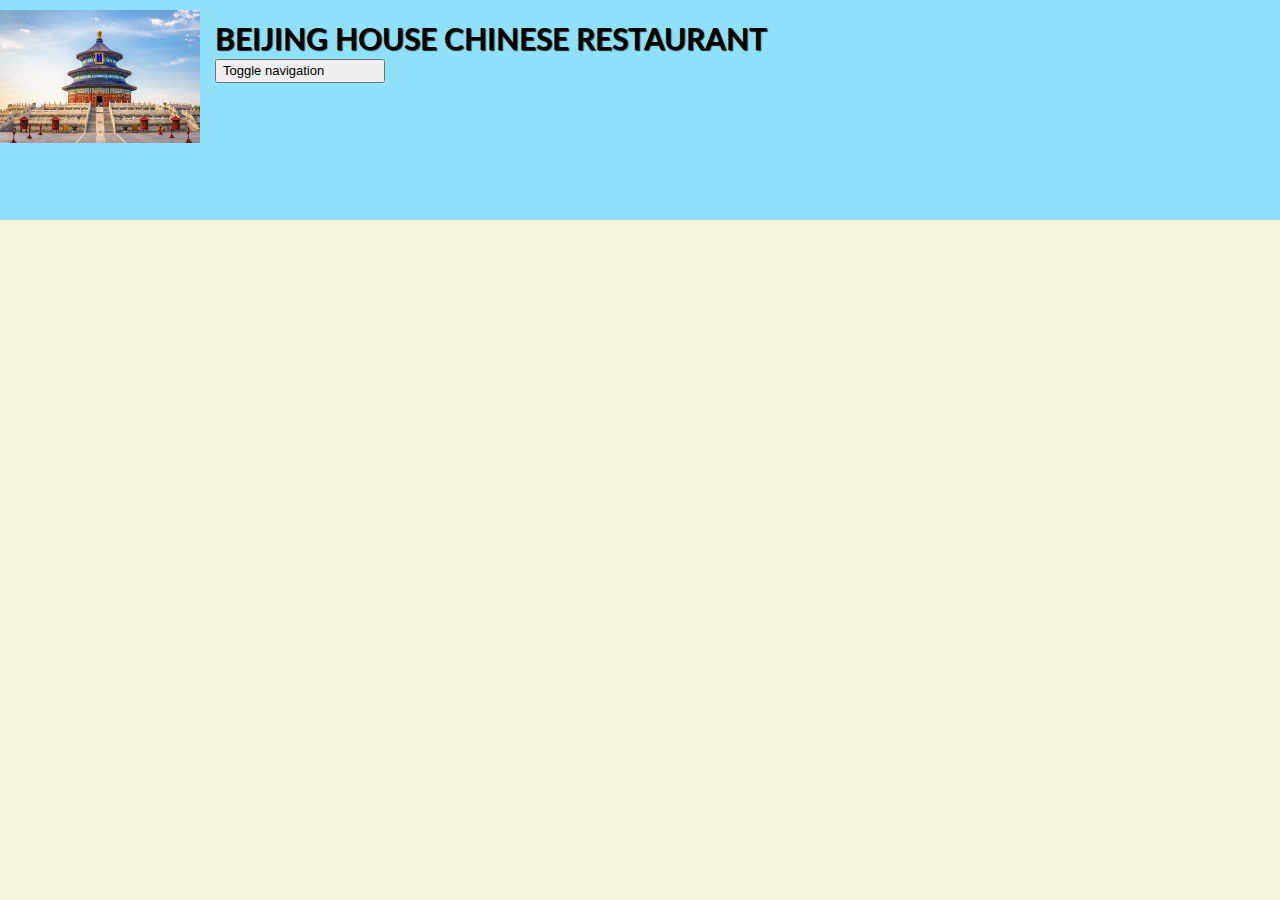
<file: restaurant/index.html>
<!DOCTYPE html>
<html lang ="en">
    <head>
        <meta charset="utf-8">
        <script src = "js/script.js"></script>
        <meta name = "viewport" content="width = device-width , initial-scale=1">
        <title> Beijing House Restaurant</title>

        <link href="https://fonts.googleapis.com/css2?family=Lato:wght@400;700&display=swap" rel="stylesheet" type ="text/css">
        <link rel ="stylesheet" href ="css/bootstrap.min.css">
        <link rel ="stylesheet" href ="css/styles.css">
    
    </head>
    <body>
         <header>
            <nav id = "header-nav" class="navbar navbar-default">
                <div class="container">
                   <div class = "navbar-header">
                    <a href = "index.html" class ="pull-left visible-md visible-lg">
                        <div id = "logo-img"alt = "Logo Image">      
                        </div>
                    </a>

                    <div class ="navbar-brand">
                        <a href ="index.html"><h1> Beijing House Chinese Restaurant</h1></a>
                    </div>

                    <button type="button" class="navbar-toggle collapsed" data-toggle="collapse" data-target="#collapsable-nav" aria-expanded="false">
                        <span class="sr-only">Toggle navigation</span>
                        <span class="icon-bar"></span>
                        <span class="icon-bar"></span>
                        <span class="icon-bar"></span>
                      </button>
                   </div>
                </div>

          
            </nav>
         </header>
        <script src="js/jquery-3.7.1.min.js"></script>
        <script src="js/bootstrap.min.js"></script>
        <script src="js/script.js"></script>
    </body>
</html>
</file>
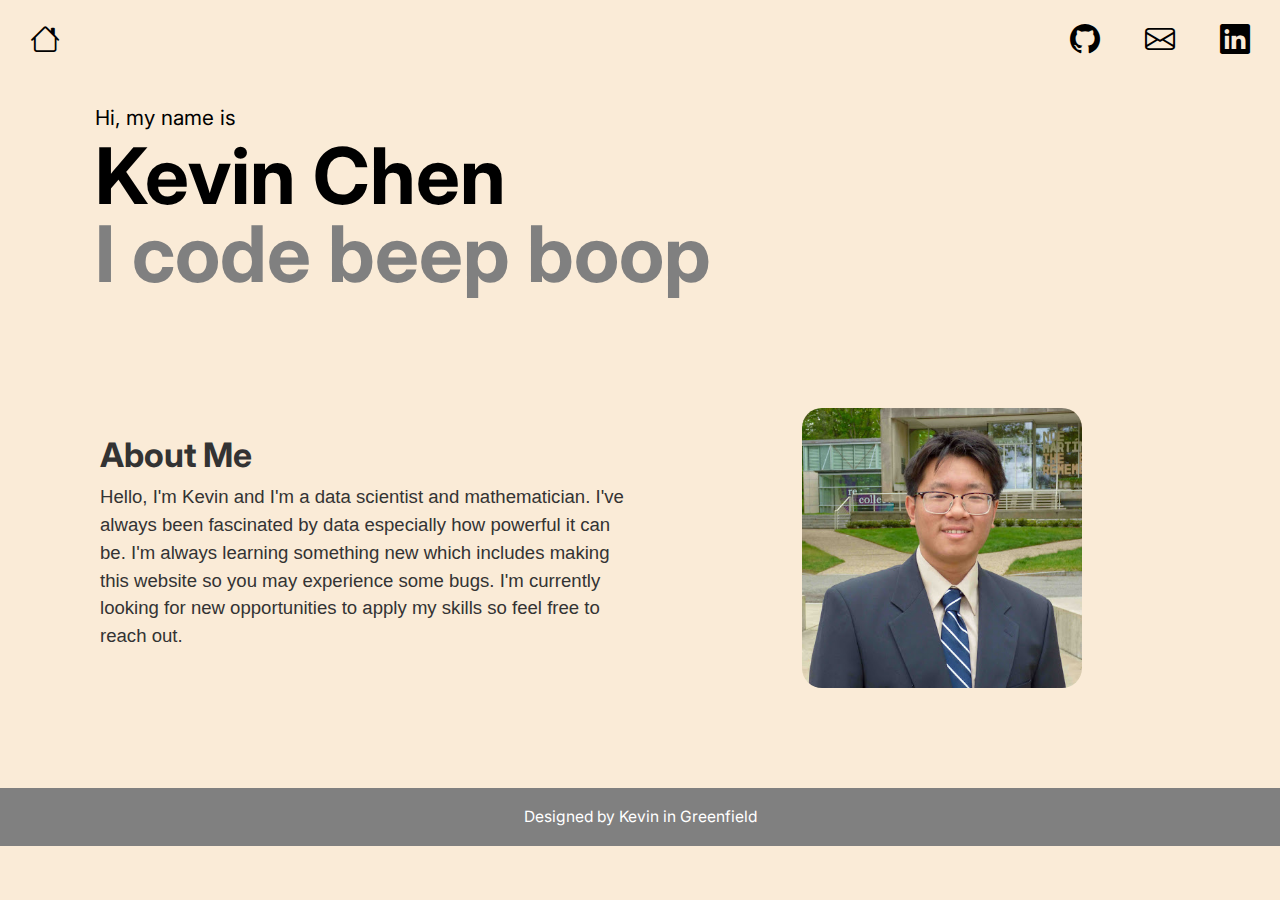
<file: site/index.html>
<!DOCTYPE html>

<html>
    <head>
        <title>
            Kevin Chen
        </title>
        <link rel="stylesheet" href="https://cdn.jsdelivr.net/npm/bootstrap-icons@1.11.3/font/bootstrap-icons.min.css">
        <link href="https://fonts.googleapis.com/css2?family=Inter:ital,opsz,wght@0,14..32,100..900;1,14..32,100..900&display=swap" rel="stylesheet">
        <link rel ="stylesheet" href ="css/bootstrap.min.css">
        <link rel ="stylesheet" href ="css/styles.css">
        
    </head>
    <body>
        <header>
            <nav class = "stylenav">
                <div class = "logo">
                    <a href = "https://kfchen02.github.io/coursera-test/site"><i class="bi bi-house"></i> </a>
                </div>
                <div class="menu-icon" id="menuIcon">
                    <i class="bi bi-list"></i>
                </div>
                <div class = "links" id = "navLinks">
                    <ul>
                        <a href = "https://www.linkedin.com/in/kevin-chen-7891a723a/" target ="_blank" title = "LinkedIn"><i class="bi bi-linkedin"></i></i></a>
                        <a href = "mailto:kfchen02@gmail.com" target="_blank"><i class="bi bi-envelope"></i></a>
                        <a href = "https://github.com/kfchen02" target="_blank"> <i class="bi bi-github"></i></a>
                    </ul>
                </div>

            </nav>
        
        </header>

        <section class = "intro">
            <div class = "introduction">
                Hi, my name is
            </div> 

            <div class = "name">
                Kevin Chen
            </div>

            <div class = "shortbio"> 
                I code beep boop
            </div>
        
        </section>

        <section class="about-me">

            <div class="text">
                <h1>About Me</h1>
                <p>Hello, I'm Kevin and I'm a data scientist and mathematician. I've always been fascinated by data especially how 
                    powerful it can be. I'm always learning something new which includes making this website so you may experience some bugs.
                    I'm currently looking for new opportunities to apply my skills so feel free to reach out. 
                </p>
            </div>
            <div class="image">
                <img src="images/profile.jpg" alt="Picture of Kevin Chen" />

            </div>
        </section>
        
        <footer class="footer">

            Designed by <a href = "https://kfchen02.github.io/coursera-test/site/fruit.html"> Kevin </a> in Greenfield

        </footer>

        <script>
            // JavaScript to toggle menu
            const menuToggle = document.getElementById('menuIcon');
            const navLinks = document.getElementById('navLinks');

            menuToggle.addEventListener('click', () => {
                navLinks.classList.toggle('active');
            });
        </script>
        
    </body>
</html>
</file>
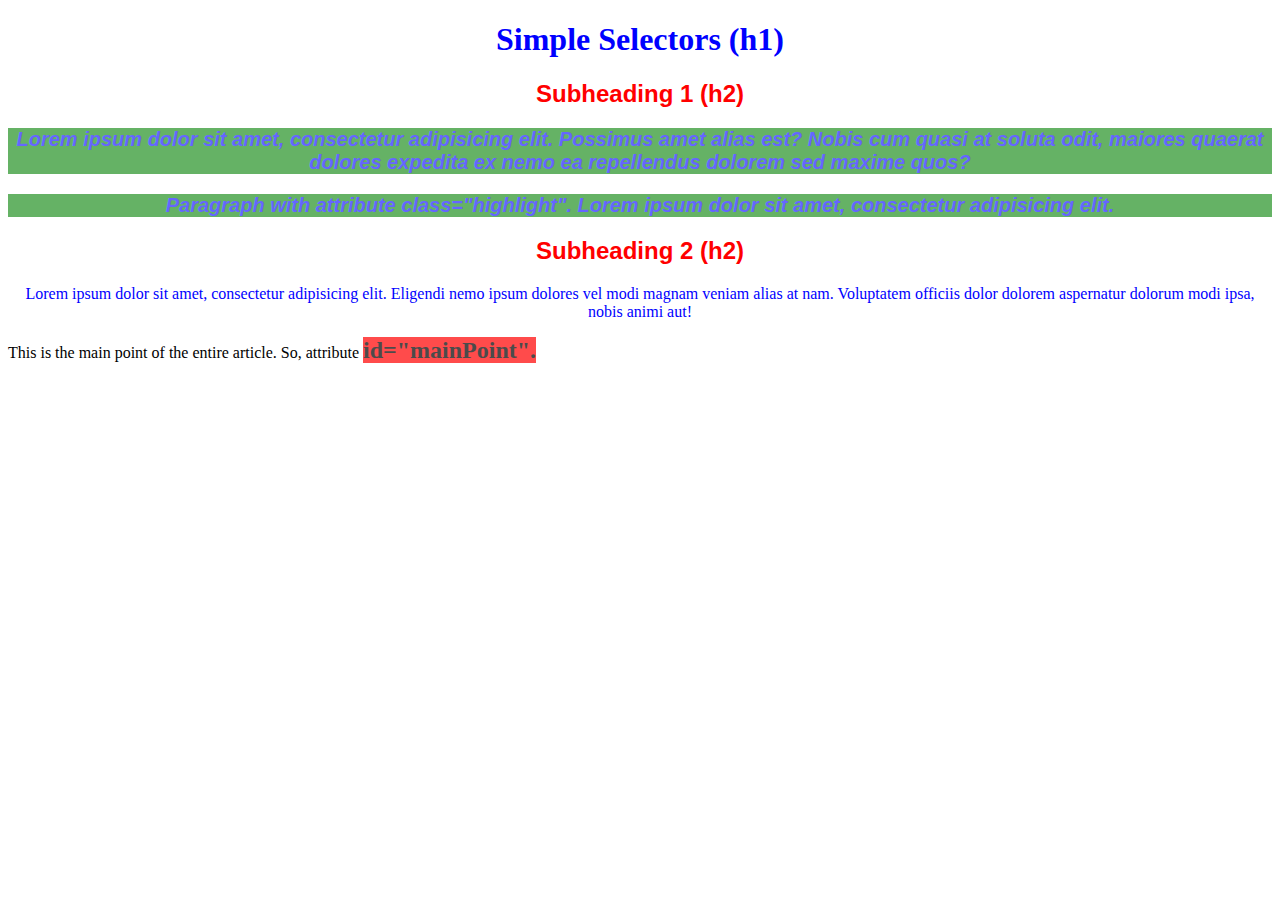
<file: site/css-selectors-before.html>
<!DOCTYPE html>
<html>
<head>
<meta charset="utf-8">
<title>Simple Selectors</title>
<style>

/* all h2 elements */
h2 {
  font-family: Arial, sans-serif;
  color: red;
  text-align: center;
}


/* all with class="highlight" */
.highlight {
  font-size: 20px;
  font-family: Georgia, sans-serif;
  font-weight: bold;
  font-style: italic;
  background-color: green;
  opacity: 0.6;
}

/* element with id="mainPoint" */
#mainPoint {
  font-size: 24px;
  font-weight: bold;
  background-color: red;
  opacity: .7;
}

/* all p AND h1 elements */
p,h1 {
  color: blue;
  text-align: center;
}

</style>
</head>
<body>

<h1>Simple Selectors (h1)</h1>
<h2>Subheading 1 (h2)</h2>
<p class="highlight">Lorem ipsum dolor sit amet, consectetur adipisicing elit. Possimus amet alias est? Nobis cum quasi at soluta odit, maiores quaerat dolores expedita ex nemo ea repellendus dolorem sed maxime quos?</p>
<p class="highlight">Paragraph with attribute class="highlight". Lorem ipsum dolor sit amet, consectetur adipisicing elit.</p>
<h2>Subheading 2 (h2)</h2>
<p>Lorem ipsum dolor sit amet, consectetur adipisicing elit. Eligendi nemo ipsum dolores vel modi magnam veniam alias at nam. Voluptatem officiis dolor dolorem aspernatur dolorum modi ipsa, nobis animi aut!</p>
<div>This is the main point of the entire article. So, attribute 
<span id="mainPoint">id="mainPoint".</span> </div>

</body>
</html>
</file>
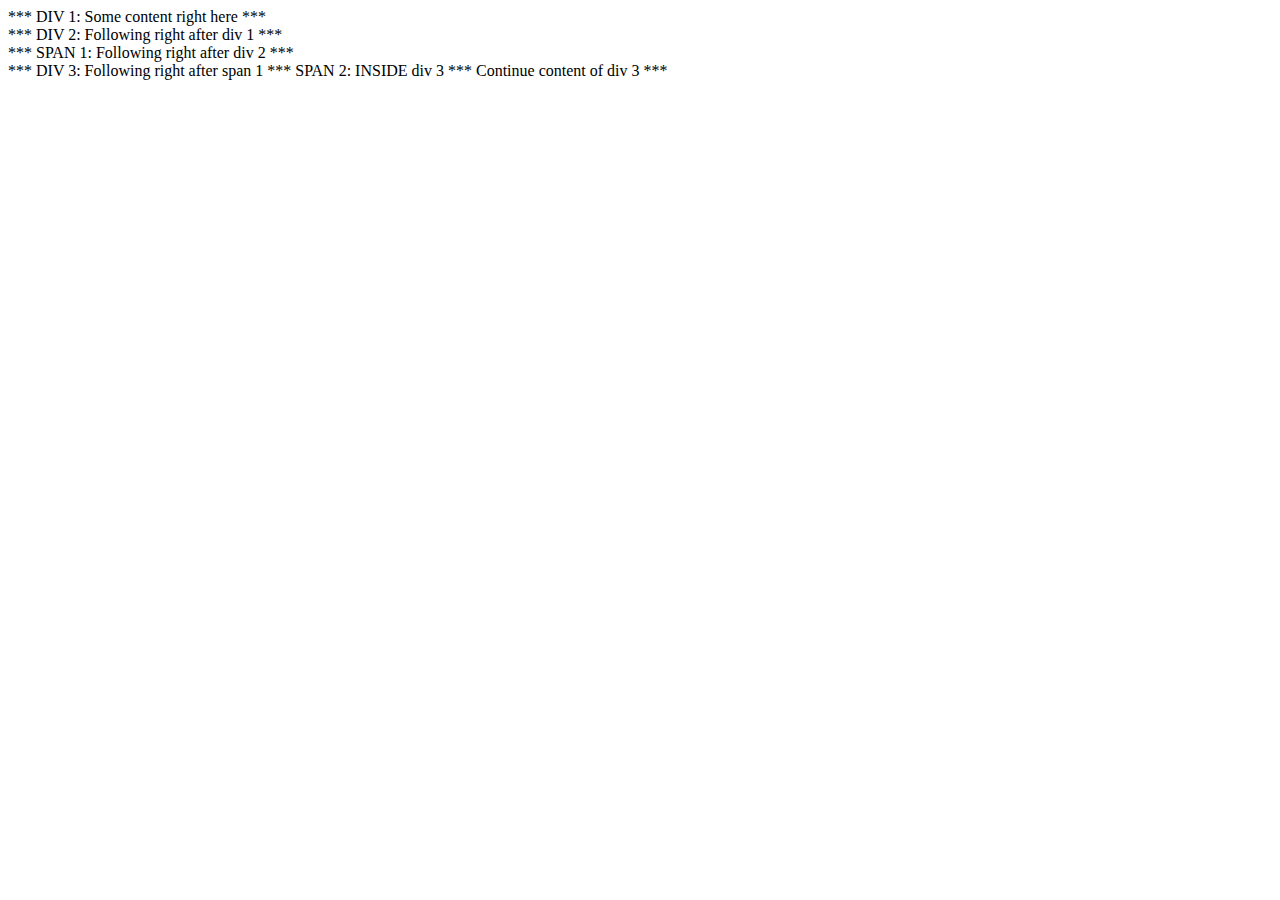
<file: site/div-and-span.html>
<!DOCTYPE html>
<html>
    <head>
        <meta charset="UTF-8">
        <title> div and span elements</title>
    </head>
    <body>
        <div> *** DIV 1: Some content right here ***</div>
        <div> *** DIV 2: Following right after div 1 ***</div>
        <span> *** SPAN 1: Following right after div 2 ***</span>
        <div>
            *** DIV 3: Following right after span 1
            <span>
                *** SPAN 2: INSIDE div 3 ***
            </span>
            Continue content of div 3 ***
        </div>
    </body>
</html>
</file>
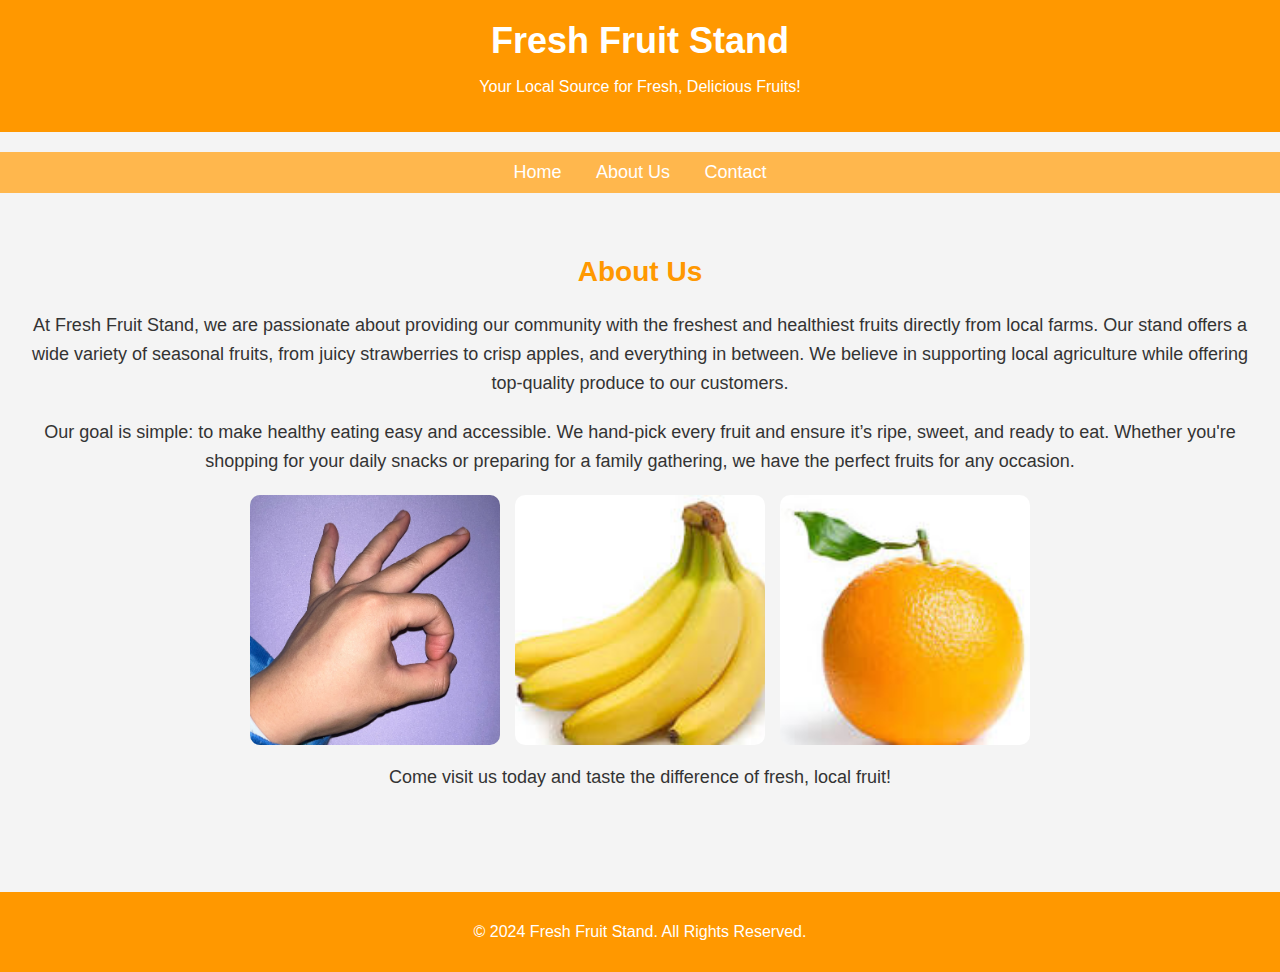
<file: site/fruit.html>
<!DOCTYPE html>
<html lang="en">
<head>
    <meta charset="UTF-8">
    <meta name="viewport" content="width=device-width, initial-scale=1.0">
    <meta name="description" content="About our fruit stand, providing fresh and local fruits to the community.">
    <title>About Us - Fresh Fruit Stand</title>
    <style>
        body {
            font-family: Arial, sans-serif;
            background-color: #f4f4f4;
            margin: 0;
            padding: 0;
            color: #333;
        }
        header {
            background-color: #ff9800;
            color: white;
            padding: 20px;
            text-align: center;
        }
        header h1 {
            margin: 0;
            font-size: 36px;
        }
        nav {
            text-align: center;
            margin-top: 20px;
            background-color: #ffb74d;
            padding: 10px;
        }
        nav a {
            color: white;
            text-decoration: none;
            margin: 0 15px;
            font-size: 18px;
        }
        nav a:hover {
            text-decoration: underline;
        }
        section {
            padding: 40px 20px;
            text-align: center;
        }
        section h2 {
            font-size: 28px;
            color: #ff9800;
        }
        section p {
            font-size: 18px;
            line-height: 1.6;
            margin-bottom: 20px;
        }
        .about-images {
            display: flex;
            justify-content: center;
            gap: 15px;
        }
        .about-images img {
            width: 250px;
            height: 250px;
            object-fit: cover;
            border-radius: 10px;
        }
        footer {
            background-color: #ff9800;
            color: white;
            text-align: center;
            padding: 15px;
            margin-top: 40px;
        }
    </style>
</head>
<body>

<header>
    <h1>Fresh Fruit Stand</h1>
    <p>Your Local Source for Fresh, Delicious Fruits!</p>
</header>

<nav>
    <a href="index.html">Home</a>
    <a href="about.html">About Us</a>
    <a href="contact.html">Contact</a>
</nav>

<section>
    <h2>About Us</h2>
    <p>At Fresh Fruit Stand, we are passionate about providing our community with the freshest and healthiest fruits directly from local farms. Our stand offers a wide variety of seasonal fruits, from juicy strawberries to crisp apples, and everything in between. We believe in supporting local agriculture while offering top-quality produce to our customers.</p>
    <p>Our goal is simple: to make healthy eating easy and accessible. We hand-pick every fruit and ensure it’s ripe, sweet, and ready to eat. Whether you're shopping for your daily snacks or preparing for a family gathering, we have the perfect fruits for any occasion.</p>

    <div class="about-images">
        <img src="images/hand.jpg" alt="Fresh apples">
        <img src="images/banana.jpg" alt="Fresh bananas">
        <img src="images/orange.jpg" alt="Fresh oranges">
    </div>

    <p>Come visit us today and taste the difference of fresh, local fruit!</p>
</section>

<footer>
    <p>&copy; 2024 Fresh Fruit Stand. All Rights Reserved.</p>
</footer>

</body>
</html>
</file>
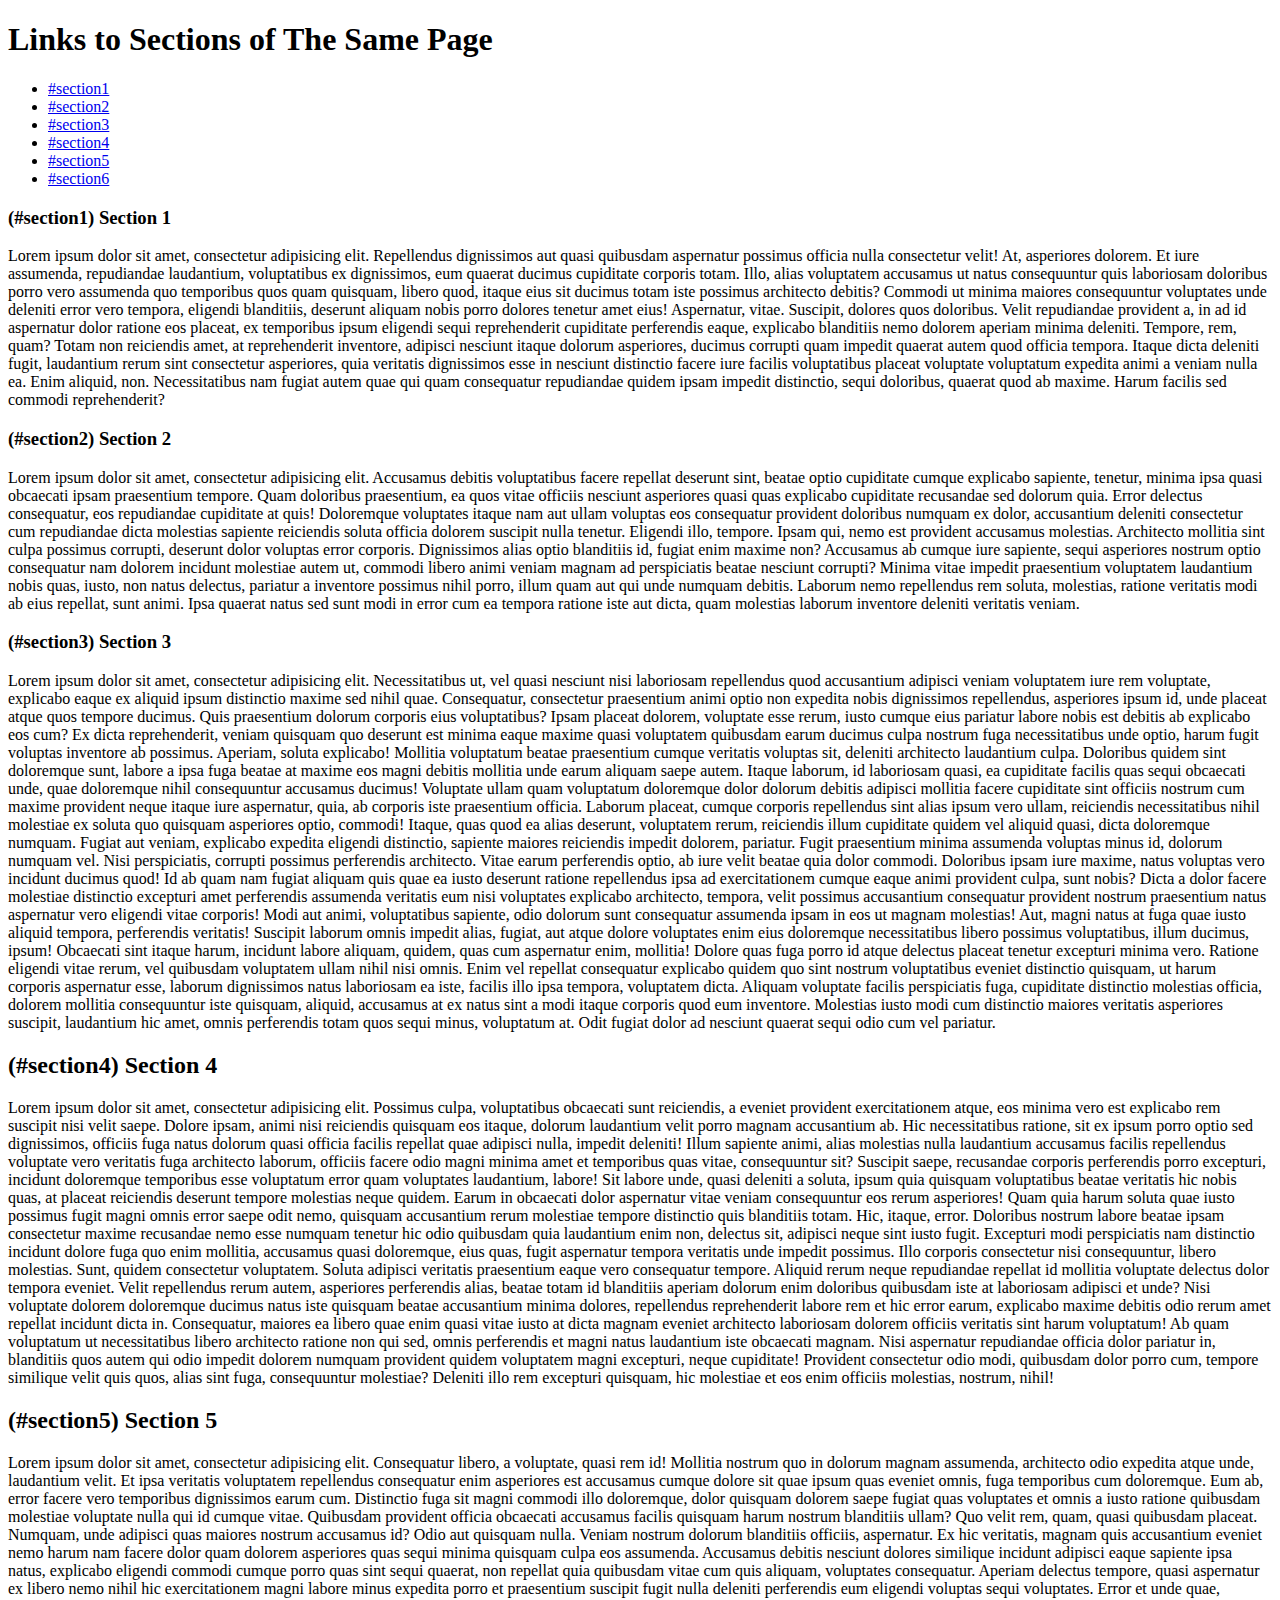
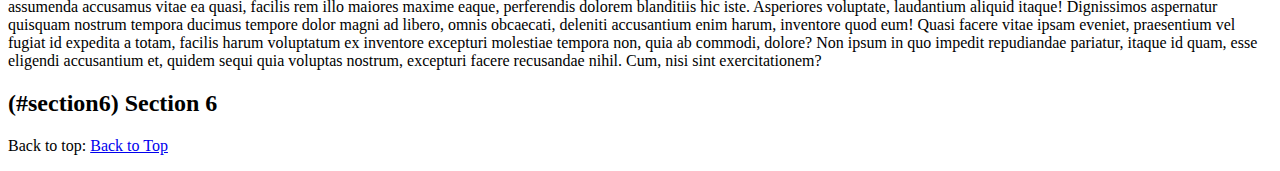
<file: site/links-same-page.html>
<!doctype html>
<html>
<head>
  <meta charset="utf-8">
  <title>Links</title>
</head>
<body>
  <h1 id="top">Links to Sections of The Same Page</h1>
  <section>
    <ul>
      <!-- Link to every section in the page -->
      <li><a href="#section1">#section1</a></li>
      <li><a href="#section2">#section2</a></li>
      <li><a href="#section3">#section3</a></li>
      <li><a href="#section4">#section4</a></li>
      <li><a href="#section5">#section5</a></li>
      <li><a href="#section6">#section6</a></li>
    </ul>

  </section>

  <section id="section1">
    <h3>(#section1) Section 1</h3>
    <p>Lorem ipsum dolor sit amet, consectetur adipisicing elit. Repellendus dignissimos aut quasi quibusdam aspernatur possimus officia nulla consectetur velit! At, asperiores dolorem. Et iure assumenda, repudiandae laudantium, voluptatibus ex dignissimos, eum quaerat ducimus cupiditate corporis totam. Illo, alias voluptatem accusamus ut natus consequuntur quis laboriosam doloribus porro vero assumenda quo temporibus quos quam quisquam, libero quod, itaque eius sit ducimus totam iste possimus architecto debitis? Commodi ut minima maiores consequuntur voluptates unde deleniti error vero tempora, eligendi blanditiis, deserunt aliquam nobis porro dolores tenetur amet eius! Aspernatur, vitae. Suscipit, dolores quos doloribus. Velit repudiandae provident a, in ad id aspernatur dolor ratione eos placeat, ex temporibus ipsum eligendi sequi reprehenderit cupiditate perferendis eaque, explicabo blanditiis nemo dolorem aperiam minima deleniti. Tempore, rem, quam? Totam non reiciendis amet, at reprehenderit inventore, adipisci nesciunt itaque dolorum asperiores, ducimus corrupti quam impedit quaerat autem quod officia tempora. Itaque dicta deleniti fugit, laudantium rerum sint consectetur asperiores, quia veritatis dignissimos esse in nesciunt distinctio facere iure facilis voluptatibus placeat voluptate voluptatum expedita animi a veniam nulla ea. Enim aliquid, non. Necessitatibus nam fugiat autem quae qui quam consequatur repudiandae quidem ipsam impedit distinctio, sequi doloribus, quaerat quod ab maxime. Harum facilis sed commodi reprehenderit?</p>
  </section>

  <section id="section2">
    <h3>(#section2) Section 2</h3>
    <p>Lorem ipsum dolor sit amet, consectetur adipisicing elit. Accusamus debitis voluptatibus facere repellat deserunt sint, beatae optio cupiditate cumque explicabo sapiente, tenetur, minima ipsa quasi obcaecati ipsam praesentium tempore. Quam doloribus praesentium, ea quos vitae officiis nesciunt asperiores quasi quas explicabo cupiditate recusandae sed dolorum quia. Error delectus consequatur, eos repudiandae cupiditate at quis! Doloremque voluptates itaque nam aut ullam voluptas eos consequatur provident doloribus numquam ex dolor, accusantium deleniti consectetur cum repudiandae dicta molestias sapiente reiciendis soluta officia dolorem suscipit nulla tenetur. Eligendi illo, tempore. Ipsam qui, nemo est provident accusamus molestias. Architecto mollitia sint culpa possimus corrupti, deserunt dolor voluptas error corporis. Dignissimos alias optio blanditiis id, fugiat enim maxime non? Accusamus ab cumque iure sapiente, sequi asperiores nostrum optio consequatur nam dolorem incidunt molestiae autem ut, commodi libero animi veniam magnam ad perspiciatis beatae nesciunt corrupti? Minima vitae impedit praesentium voluptatem laudantium nobis quas, iusto, non natus delectus, pariatur a inventore possimus nihil porro, illum quam aut qui unde numquam debitis. Laborum nemo repellendus rem soluta, molestias, ratione veritatis modi ab eius repellat, sunt animi. Ipsa quaerat natus sed sunt modi in error cum ea tempora ratione iste aut dicta, quam molestias laborum inventore deleniti veritatis veniam.</p>
  </section>
  <section id="section3">
    <h3>(#section3) Section 3</h3>
    <p>Lorem ipsum dolor sit amet, consectetur adipisicing elit. Necessitatibus ut, vel quasi nesciunt nisi laboriosam repellendus quod accusantium adipisci veniam voluptatem iure rem voluptate, explicabo eaque ex aliquid ipsum distinctio maxime sed nihil quae. Consequatur, consectetur praesentium animi optio non expedita nobis dignissimos repellendus, asperiores ipsum id, unde placeat atque quos tempore ducimus. Quis praesentium dolorum corporis eius voluptatibus? Ipsam placeat dolorem, voluptate esse rerum, iusto cumque eius pariatur labore nobis est debitis ab explicabo eos cum? Ex dicta reprehenderit, veniam quisquam quo deserunt est minima eaque maxime quasi voluptatem quibusdam earum ducimus culpa nostrum fuga necessitatibus unde optio, harum fugit voluptas inventore ab possimus. Aperiam, soluta explicabo! Mollitia voluptatum beatae praesentium cumque veritatis voluptas sit, deleniti architecto laudantium culpa. Doloribus quidem sint doloremque sunt, labore a ipsa fuga beatae at maxime eos magni debitis mollitia unde earum aliquam saepe autem. Itaque laborum, id laboriosam quasi, ea cupiditate facilis quas sequi obcaecati unde, quae doloremque nihil consequuntur accusamus ducimus! Voluptate ullam quam voluptatum doloremque dolor dolorum debitis adipisci mollitia facere cupiditate sint officiis nostrum cum maxime provident neque itaque iure aspernatur, quia, ab corporis iste praesentium officia. Laborum placeat, cumque corporis repellendus sint alias ipsum vero ullam, reiciendis necessitatibus nihil molestiae ex soluta quo quisquam asperiores optio, commodi! Itaque, quas quod ea alias deserunt, voluptatem rerum, reiciendis illum cupiditate quidem vel aliquid quasi, dicta doloremque numquam. Fugiat aut veniam, explicabo expedita eligendi distinctio, sapiente maiores reiciendis impedit dolorem, pariatur. Fugit praesentium minima assumenda voluptas minus id, dolorum numquam vel. Nisi perspiciatis, corrupti possimus perferendis architecto. Vitae earum perferendis optio, ab iure velit beatae quia dolor commodi. Doloribus ipsam iure maxime, natus voluptas vero incidunt ducimus quod! Id ab quam nam fugiat aliquam quis quae ea iusto deserunt ratione repellendus ipsa ad exercitationem cumque eaque animi provident culpa, sunt nobis? Dicta a dolor facere molestiae distinctio excepturi amet perferendis assumenda veritatis eum nisi voluptates explicabo architecto, tempora, velit possimus accusantium consequatur provident nostrum praesentium natus aspernatur vero eligendi vitae corporis! Modi aut animi, voluptatibus sapiente, odio dolorum sunt consequatur assumenda ipsam in eos ut magnam molestias! Aut, magni natus at fuga quae iusto aliquid tempora, perferendis veritatis! Suscipit laborum omnis impedit alias, fugiat, aut atque dolore voluptates enim eius doloremque necessitatibus libero possimus voluptatibus, illum ducimus, ipsum! Obcaecati sint itaque harum, incidunt labore aliquam, quidem, quas cum aspernatur enim, mollitia! Dolore quas fuga porro id atque delectus placeat tenetur excepturi minima vero. Ratione eligendi vitae rerum, vel quibusdam voluptatem ullam nihil nisi omnis. Enim vel repellat consequatur explicabo quidem quo sint nostrum voluptatibus eveniet distinctio quisquam, ut harum corporis aspernatur esse, laborum dignissimos natus laboriosam ea iste, facilis illo ipsa tempora, voluptatem dicta. Aliquam voluptate facilis perspiciatis fuga, cupiditate distinctio molestias officia, dolorem mollitia consequuntur iste quisquam, aliquid, accusamus at ex natus sint a modi itaque corporis quod eum inventore. Molestias iusto modi cum distinctio maiores veritatis asperiores suscipit, laudantium hic amet, omnis perferendis totam quos sequi minus, voluptatum at. Odit fugiat dolor ad nesciunt quaerat sequi odio cum vel pariatur.</p>
  </section>
  <section id="section4">
    <h2>(#section4) Section 4</h2>
    <p>Lorem ipsum dolor sit amet, consectetur adipisicing elit. Possimus culpa, voluptatibus obcaecati sunt reiciendis, a eveniet provident exercitationem atque, eos minima vero est explicabo rem suscipit nisi velit saepe. Dolore ipsam, animi nisi reiciendis quisquam eos itaque, dolorum laudantium velit porro magnam accusantium ab. Hic necessitatibus ratione, sit ex ipsum porro optio sed dignissimos, officiis fuga natus dolorum quasi officia facilis repellat quae adipisci nulla, impedit deleniti! Illum sapiente animi, alias molestias nulla laudantium accusamus facilis repellendus voluptate vero veritatis fuga architecto laborum, officiis facere odio magni minima amet et temporibus quas vitae, consequuntur sit? Suscipit saepe, recusandae corporis perferendis porro excepturi, incidunt doloremque temporibus esse voluptatum error quam voluptates laudantium, labore! Sit labore unde, quasi deleniti a soluta, ipsum quia quisquam voluptatibus beatae veritatis hic nobis quas, at placeat reiciendis deserunt tempore molestias neque quidem. Earum in obcaecati dolor aspernatur vitae veniam consequuntur eos rerum asperiores! Quam quia harum soluta quae iusto possimus fugit magni omnis error saepe odit nemo, quisquam accusantium rerum molestiae tempore distinctio quis blanditiis totam. Hic, itaque, error. Doloribus nostrum labore beatae ipsam consectetur maxime recusandae nemo esse numquam tenetur hic odio quibusdam quia laudantium enim non, delectus sit, adipisci neque sint iusto fugit. Excepturi modi perspiciatis nam distinctio incidunt dolore fuga quo enim mollitia, accusamus quasi doloremque, eius quas, fugit aspernatur tempora veritatis unde impedit possimus. Illo corporis consectetur nisi consequuntur, libero molestias. Sunt, quidem consectetur voluptatem. Soluta adipisci veritatis praesentium eaque vero consequatur tempore. Aliquid rerum neque repudiandae repellat id mollitia voluptate delectus dolor tempora eveniet. Velit repellendus rerum autem, asperiores perferendis alias, beatae totam id blanditiis aperiam dolorum enim doloribus quibusdam iste at laboriosam adipisci et unde? Nisi voluptate dolorem doloremque ducimus natus iste quisquam beatae accusantium minima dolores, repellendus reprehenderit labore rem et hic error earum, explicabo maxime debitis odio rerum amet repellat incidunt dicta in. Consequatur, maiores ea libero quae enim quasi vitae iusto at dicta magnam eveniet architecto laboriosam dolorem officiis veritatis sint harum voluptatum! Ab quam voluptatum ut necessitatibus libero architecto ratione non qui sed, omnis perferendis et magni natus laudantium iste obcaecati magnam. Nisi aspernatur repudiandae officia dolor pariatur in, blanditiis quos autem qui odio impedit dolorem numquam provident quidem voluptatem magni excepturi, neque cupiditate! Provident consectetur odio modi, quibusdam dolor porro cum, tempore similique velit quis quos, alias sint fuga, consequuntur molestiae? Deleniti illo rem excepturi quisquam, hic molestiae et eos enim officiis molestias, nostrum, nihil!</p>
  </section>
  <section id="section5">
    <h2>(#section5) Section 5</h2>
    <p>Lorem ipsum dolor sit amet, consectetur adipisicing elit. Consequatur libero, a voluptate, quasi rem id! Mollitia nostrum quo in dolorum magnam assumenda, architecto odio expedita atque unde, laudantium velit. Et ipsa veritatis voluptatem repellendus consequatur enim asperiores est accusamus cumque dolore sit quae ipsum quas eveniet omnis, fuga temporibus cum doloremque. Eum ab, error facere vero temporibus dignissimos earum cum. Distinctio fuga sit magni commodi illo doloremque, dolor quisquam dolorem saepe fugiat quas voluptates et omnis a iusto ratione quibusdam molestiae voluptate nulla qui id cumque vitae. Quibusdam provident officia obcaecati accusamus facilis quisquam harum nostrum blanditiis ullam? Quo velit rem, quam, quasi quibusdam placeat. Numquam, unde adipisci quas maiores nostrum accusamus id? Odio aut quisquam nulla. Veniam nostrum dolorum blanditiis officiis, aspernatur. Ex hic veritatis, magnam quis accusantium eveniet nemo harum nam facere dolor quam dolorem asperiores quas sequi minima quisquam culpa eos assumenda. Accusamus debitis nesciunt dolores similique incidunt adipisci eaque sapiente ipsa natus, explicabo eligendi commodi cumque porro quas sint sequi quaerat, non repellat quia quibusdam vitae cum quis aliquam, voluptates consequatur. Aperiam delectus tempore, quasi aspernatur ex libero nemo nihil hic exercitationem magni labore minus expedita porro et praesentium suscipit fugit nulla deleniti perferendis eum eligendi voluptas sequi voluptates. Error et unde quae, assumenda accusamus vitae ea quasi, facilis rem illo maiores maxime eaque, perferendis dolorem blanditiis hic iste. Asperiores voluptate, laudantium aliquid itaque! Dignissimos aspernatur quisquam nostrum tempora ducimus tempore dolor magni ad libero, omnis obcaecati, deleniti accusantium enim harum, inventore quod eum! Quasi facere vitae ipsam eveniet, praesentium vel fugiat id expedita a totam, facilis harum voluptatum ex inventore excepturi molestiae tempora non, quia ab commodi, dolore? Non ipsum in quo impedit repudiandae pariatur, itaque id quam, esse eligendi accusantium et, quidem sequi quia voluptas nostrum, excepturi facere recusandae nihil. Cum, nisi sint exercitationem?</p>
  </section>
  <div>
    <h2><a name="section6">(#section6) Section 6</a></h2>
    <p>
      Back to top: <a href="#top">Back to Top</a>
    </p>
  </div>
</body>
</html>
</file>
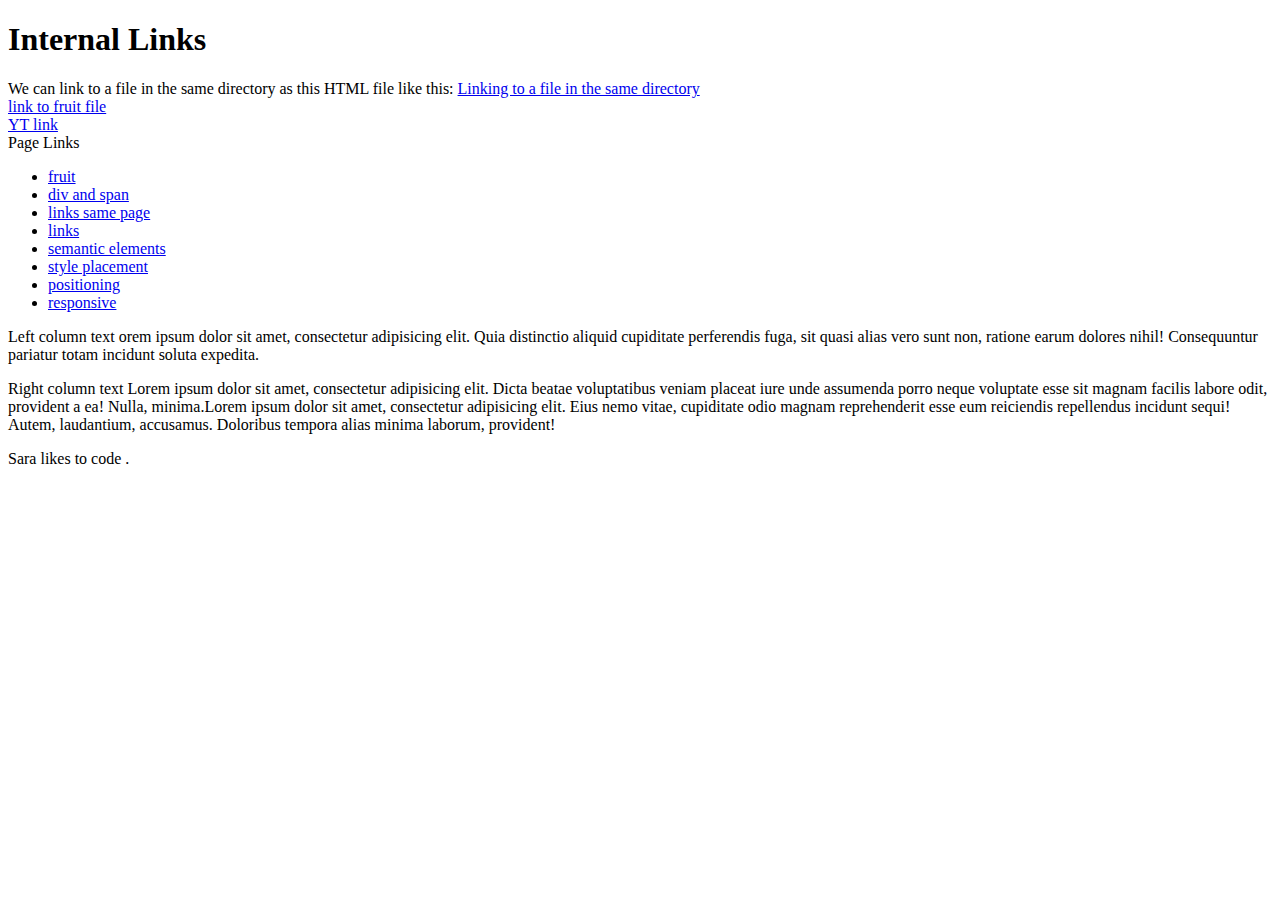
<file: site/links.html>
<!doctype html>
<html>
<head>
  <meta charset="utf-8">
  <title>Internal Links</title>
</head>
<body>
  <h1>Internal Links</h1>
  <section>
    We can link to a file in the same directory as this HTML file like this:
    <a href="semantic-elements.html" title="same dir link">Linking to a file in the same directory</a>

    <a href="fruit.html" title="same dir link">
      <div> link to fruit file</div>
    </a>
    <a href= "https://www.youtube.com/watch?v=-6aRZJ7hdP0" target = "_blank" title ="watch this"> YT link </a>

  </section>

  <div class = 'links'>
    Page Links
    <ul>
        
        <li>
            <a href="fruit.html" title="same dir link">
                fruit</a></li>
        <li>
            <a href="div-and-span.html" title="same dir link">
                div and span</a></li>
        <li>
            <a href="links-same-page.html" title="same dir link">
                links same page</a></li>
        <li>
            <a href="links.html" title="same dir link">
                links </a></li>
        <li>
            <a href="semantic-elements.html" title="same dir link">
                semantic elements </a></li>
        <li>
            <a href="style-placement.html"> style placement</a></li> 
        <li>
            <a href="positioning.html"> positioning</a></li>   
        <li>
            <a href="responsive.html"> responsive</a> </li>
         
    </ul>
</div> 
<div>
    <p id="p1">Left column text orem ipsum dolor sit amet, consectetur adipisicing elit. Quia distinctio aliquid cupiditate perferendis fuga, sit quasi alias vero sunt non, ratione earum dolores nihil! Consequuntur pariatur totam incidunt soluta expedita.</p>
    <p id="p2">Right column text Lorem ipsum dolor sit amet, consectetur adipisicing elit. Dicta beatae voluptatibus veniam placeat iure unde assumenda porro neque voluptate esse sit magnam facilis labore odit, provident a ea! Nulla, minima.Lorem ipsum dolor sit amet, consectetur adipisicing elit. Eius nemo vitae, cupiditate odio magnam reprehenderit esse eum reiciendis repellendus incidunt sequi! Autem, laudantium, accusamus. Doloribus tempora alias minima laborum, provident!</p>
    <section>Sara likes to code .</section>
  </div>
</body>
</html>
</file>
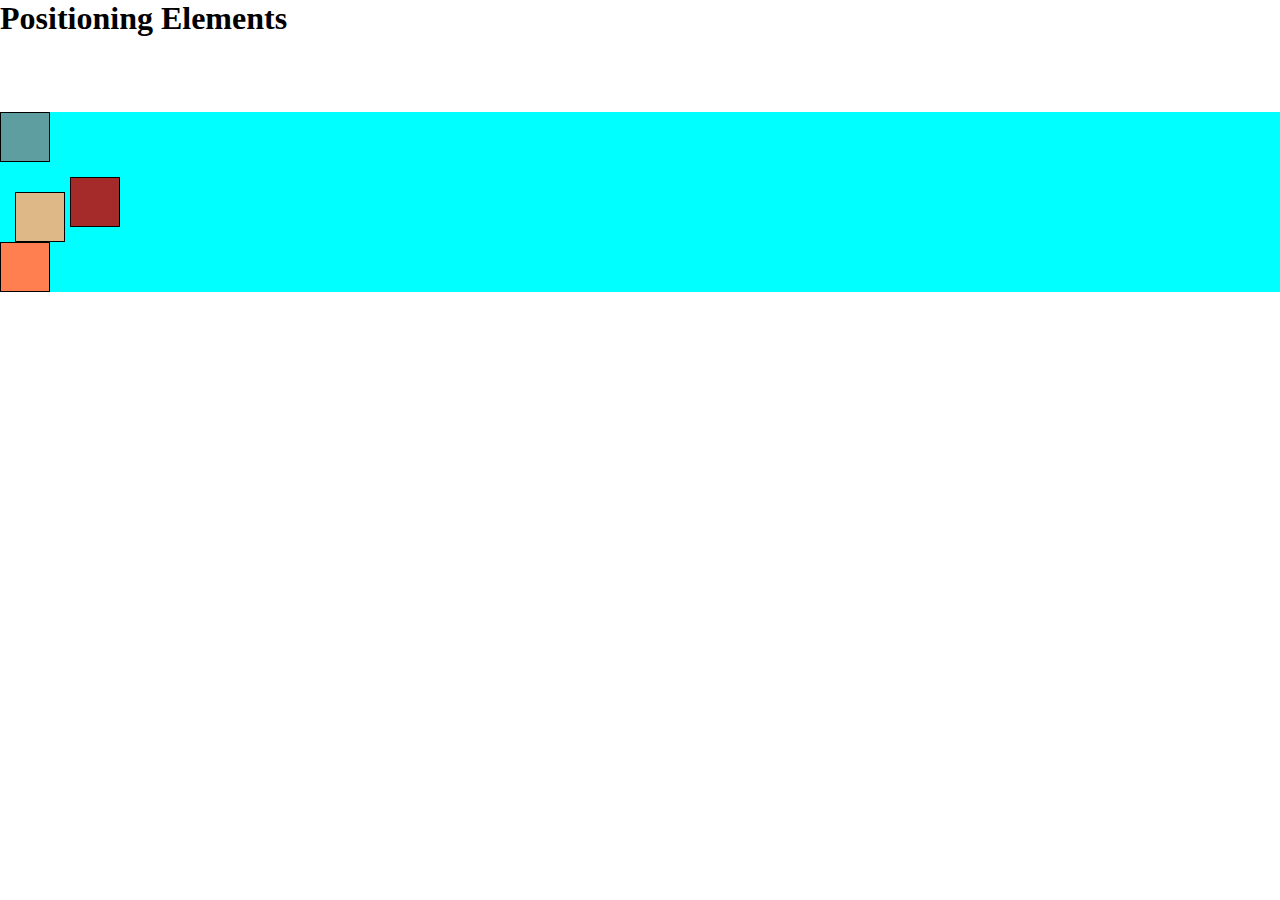
<file: site/positioning.html>
<!DOCTYPE html>
<html>
<head>
<meta charset="utf-8">
<title>Positioning Elements</title>
<style>
* {
  box-sizing: border-box;
  margin: 0;
  padding: 0;
}
h1 {
  margin-bottom: 15px;
}

div#container {
  background-color: #00FFFF;
  position: relative;
  top: 60px;

}
p {
  width: 50px;
  height: 50px;
  border: 1px solid black;
  margin-bottom: 15px;
}
#p1 {
  background-color: #A52A2A;
  position:relative;
  top: 65px;
  left: 70px;
}
#p2 {
  background-color: #DEB887;
  position: relative;
  top: 15px;
  left: 15px;
}
#p3 {
  background-color: #5F9EA0;
  position: absolute;
  top: 0px;
  left: 0px;
}
#p4 {
  background-color: #FF7F50;
}

</style>
</head>
<body>
<h1>Positioning Elements</h1>

<div id="container">
  <p id="p1"></p>
  <p id="p2"></p>
  <p id="p3"></p>
  <p id="p4"></p>
</div>

</body>
</html>
</file>
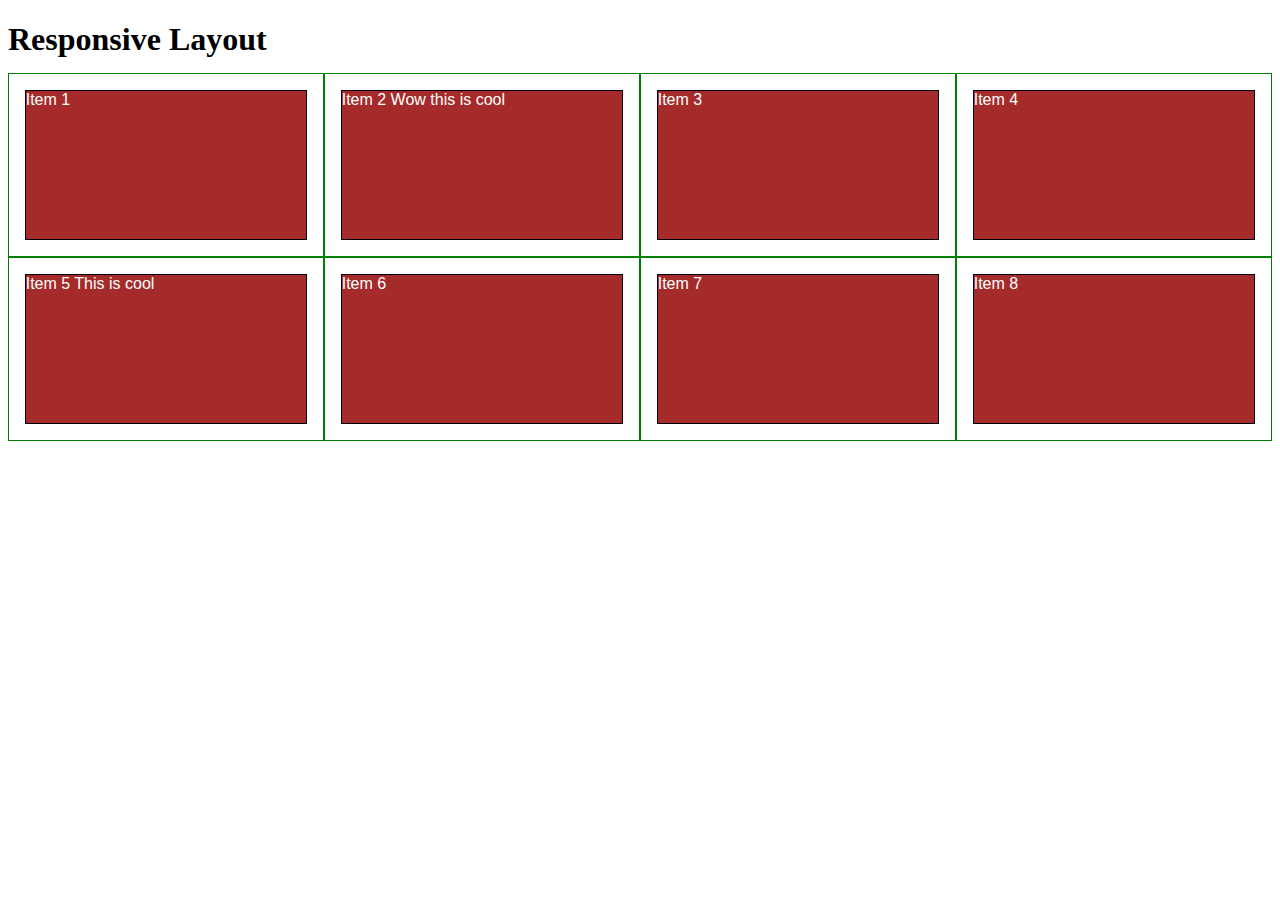
<file: site/responsive.html>
<!DOCTYPE html>
<html>
<head>
<meta charset="utf-8">
<title>Responsive Layout</title>
<style>

/********** Base styles **********/
* {
  box-sizing: border-box;
}
h1 {
  margin-bottom: 15px;
}

p {
  border: 1px solid black;
  background-color: #A52A2A;
  width: 90%;
  height: 150px;
  margin-right: auto;
  margin-left: auto;
  font-family: Helvetica;
  color: white;
}

/* Simple Responsive Framework. */
.row {
  width: 100%;
}

/********** Large devices only **********/
@media (min-width: 1200px) {
  .col-lg-1, .col-lg-2, .col-lg-3, .col-lg-4, .col-lg-5, .col-lg-6, .col-lg-7, .col-lg-8, .col-lg-9, .col-lg-10, .col-lg-11, .col-lg-12 {
    float: left;
    border: 1px solid green;
  }
  .col-lg-1 {
    width: 8.33%;
  }
  .col-lg-2 {
    width: 16.66%;
  }
  .col-lg-3 {
    width: 25%;
  }
  .col-lg-4 {
    width: 33.33%;
  }
  .col-lg-5 {
    width: 41.66%;
  }
  .col-lg-6 {
    width: 50%;
  }
  .col-lg-7 {
    width: 58.33%;
  }
  .col-lg-8 {
    width: 66.66%;
  }
  .col-lg-9 {
    width: 74.99%;
  }
  .col-lg-10 {
    width: 83.33%;
  }
  .col-lg-11 {
    width: 91.66%;
  }
  .col-lg-12 {
    width: 100%;
  }
}

/********** Medium devices only **********/
@media (min-width: 950px) and (max-width: 1199px) {
  .col-md-1, .col-md-2, .col-md-3, .col-md-4, .col-md-5, .col-md-6, .col-md-7, .col-md-8, .col-md-9, .col-md-10, .col-md-11, .col-md-12 {
    float: left;
    border: 1px solid green;
  }
  .col-md-1 {
    width: 8.33%;
  }
  .col-md-2 {
    width: 16.66%;
  }
  .col-md-3 {
    width: 25%;
  }
  .col-md-4 {
    width: 33.33%;
  }
  .col-md-5 {
    width: 41.66%;
  }
  .col-md-6 {
    width: 50%;
  }
  .col-md-7 {
    width: 58.33%;
  }
  .col-md-8 {
    width: 66.66%;
  }
  .col-md-9 {
    width: 74.99%;
  }
  .col-md-10 {
    width: 83.33%;
  }
  .col-md-11 {
    width: 91.66%;
  }
  .col-md-12 {
    width: 100%;
  }
}

</style>
</head>
<body>
<h1>Responsive Layout</h1>

<div class="row">
  <div class="col-lg-3 col-md-6"><p>Item 1</p></div>
  <div class="col-lg-3 col-md-6"><p>Item 2 Wow this is cool</p></div>
  <div class="col-lg-3 col-md-6"><p>Item 3</p></div>
  <div class="col-lg-3 col-md-6"><p>Item 4</p></div>
  <div class="col-lg-3 col-md-6"><p>Item 5 This is cool</p></div>
  <div class="col-lg-3 col-md-6"><p>Item 6</p></div>
  <div class="col-lg-3 col-md-6"><p>Item 7</p></div>
  <div class="col-lg-3 col-md-6"><p>Item 8</p></div>
</div>

</body>
</html>
</file>
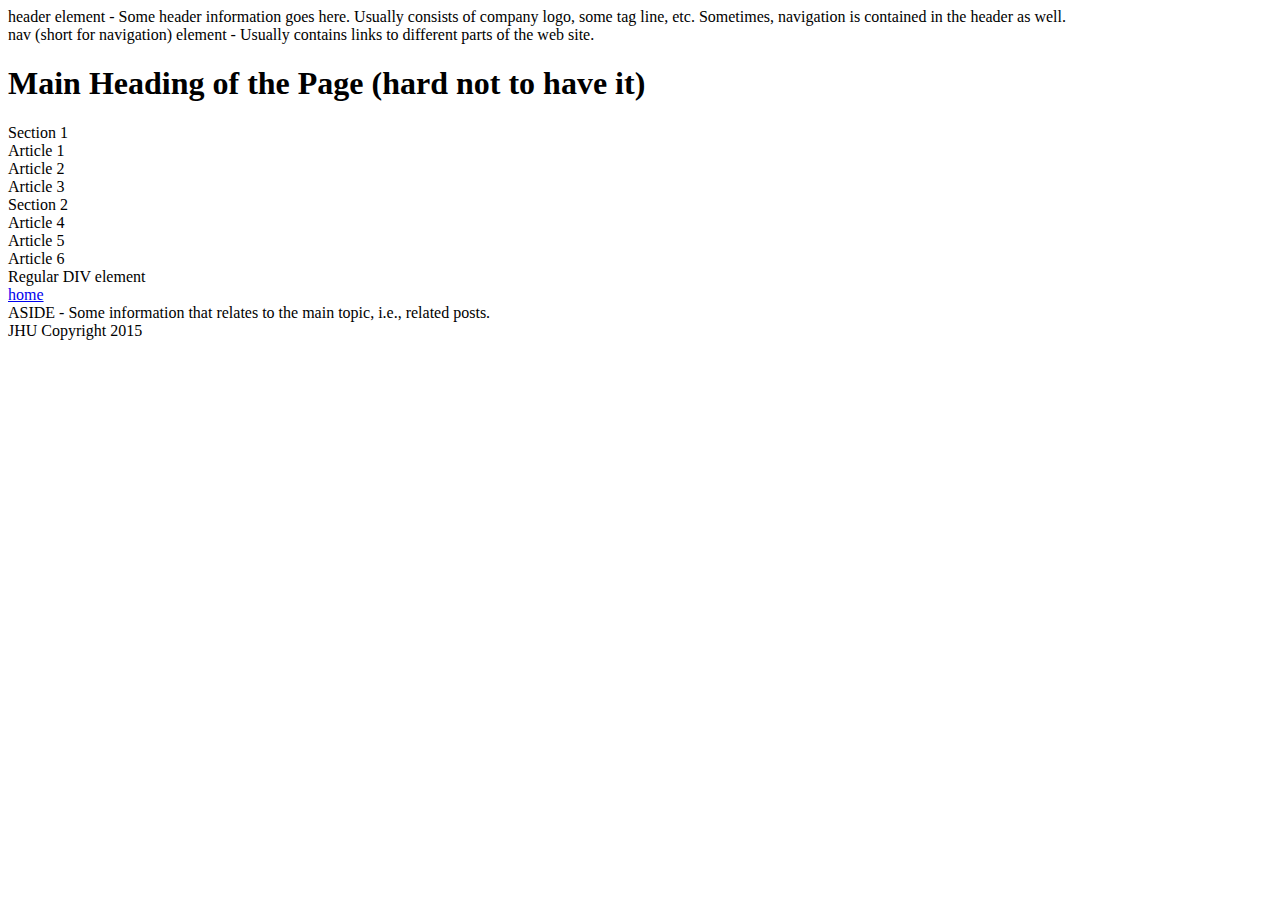
<file: site/semantic-elements.html>
<!doctype html>
<html>
<head>
  <meta charset="utf-8">
  <title>Heading Elements</title>
</head>
<body>
  <header>
    header element - Some header information goes here. Usually consists of company logo, some tag line, etc. Sometimes, navigation is contained in the header as well.
    <nav>nav (short for navigation) element - Usually contains links to different parts of the web site.</nav>
  </header>
  <h1>Main Heading of the Page (hard not to have it)</h1>
  <section>
    Section 1
    <article>Article 1</article>
    <article>Article 2</article>
    <article>Article 3</article>
  </section>
  <section>
    Section 2
    <article>Article 4</article>
    <article>Article 5</article>
    <article>Article 6</article>
    <div>Regular DIV element</div>
    <a href="index.html">home</a>
  </section>
  <aside>
    ASIDE - Some information that relates to the main topic, i.e., related posts.
  </aside>

  <footer>
    JHU Copyright 2015
  </footer>
</body>
</html>
</file>
<file: restaurant/css/styles.css>
@media (min-width: 768px) {
    #logo-img {
        display: inline-block; /* Show image on medium and larger screens */
    }
}
body {
    font-size: 48px;
    color: #c47d7d;
    background-color: beige;
    font-family: 'Lato', sans-serif ;
}
#header-nav{
    background-color: #8fe0fb;
    
    
    border-radius: 0;
    border: 0;
    
}
#logo-img {
    background: url("/restaurant/img/Temple-of-Heaven.png") no-repeat;
    background-size: contain;
    float: left;
    height: 200px;          
    width: 200px;            
    margin: 10px 15px 10px 0;
        
}
.navbar-brand h1{
    font-family: "Lato", sans-serif;
    color: black;
    text-transform: uppercase;
    font-weight: bold;
    text-shadow: 1px 1px 1px #222;
    margin-top: 0;
    margin-bottom: 0;
    padding-top: 20px;
    
}
.navbar-brand a:hover, .navbar-brand a:focus{
    text-decoration: none;
}
</file>
<file: site/css/styles.css>
*{
    box-sizing: border-box;
}

body{
    background-color: antiquewhite;
    font-family: "Inter", sans-serif;

}
.stylenav .links a {
    color: black;
    text-decoration: none;
    padding-right: 15px;
    margin: 15px;
    float: right;
    font-size: 30px;
}
.stylenav .logo a{
    color: black;
    float: left;
    padding-left: 15px ;
    margin:15px;
    font-size: 30px;
}
.menu-icon {
    display: none;
}

.intro{
    clear: both;
    margin: 15px;
    padding: 40px 0px 0px 80px;
    font-size: 2em;
    color:black;
    display: block;

}
.intro .introduction {
    font-size: 0.8em;
}

.intro .name {
    font-size: 3em;
    font-weight: bold;
    padding-top: 10px;
    /* padding-bottom: 10px; */
    line-height: 1;
    
}
.intro .shortbio {
    font-size: 3em;
    font-weight: bold;
    color:grey;
    line-height: 1;

}

.about-me {
    display: flex;
    align-items: center;
    justify-content: space-between;
    padding: 100px;
    gap: 50px;
}

.about-me .text {
    flex: 1;
    max-width: 50%;
    font-size: 1.3em;
}

.about-me .image {
    flex: 1;
    max-width: 35%;
}

.about-me img {
    max-width: 280px; 
    height: auto;
    border-radius: 20px; 
    /*border: solid black;
    border-width: 5px; */ 
}

.about-me h1 {
    font-size: 2em;
    margin-bottom: 10px;
}

.about-me p {
    font-size: 1.1em;
    line-height: 1.5;
}

.footer {
    font-family: "Inter", sans-serif;
    position: relative;
    background-color: gray; /* Dark background color */
    color: white; /* White text color */
    text-align: center; /* Center-align text */
    padding: 20px; /* Space around the text */
    font-size: 1.2em; /* Adjust the font size */
}

.footer a{
    text-decoration: none;
    color: white;
}



/* Media query for smaller screens */
@media (max-width: 768px) {
    .links {
        display: none; /* Hide links */
        flex-direction: column;
        gap: 10px;
        background-color: #f8f9fa;
        position: absolute;
        top: 50px;
        right: 20px;
        padding: 8px 5px 0px 0px;
        border-radius: 8px;
        box-shadow: 0 4px 6px rgba(0, 0, 0, 0.1);
    }

    .links.active {
        display: flex;
    }

    .menu-icon {
        display: block;
        float: right;
        padding-left: 15px ;
        margin:15px;
        font-size: 30px; 
    }

    .about-me {
        display: flex;
        flex-direction: column; /* Stack elements vertically */
        align-items: center;   /* Center-align content */
        max-width: 100%;
    }

    .about-me .image {
        margin-bottom: 20px; /* Add spacing below the image */
        align-content: center;
        text-align: center;
    }

    .about-me .text {
        text-align: center; /* Optional: Center-align text */
        max-width: 100%;
    }
}
</file>
